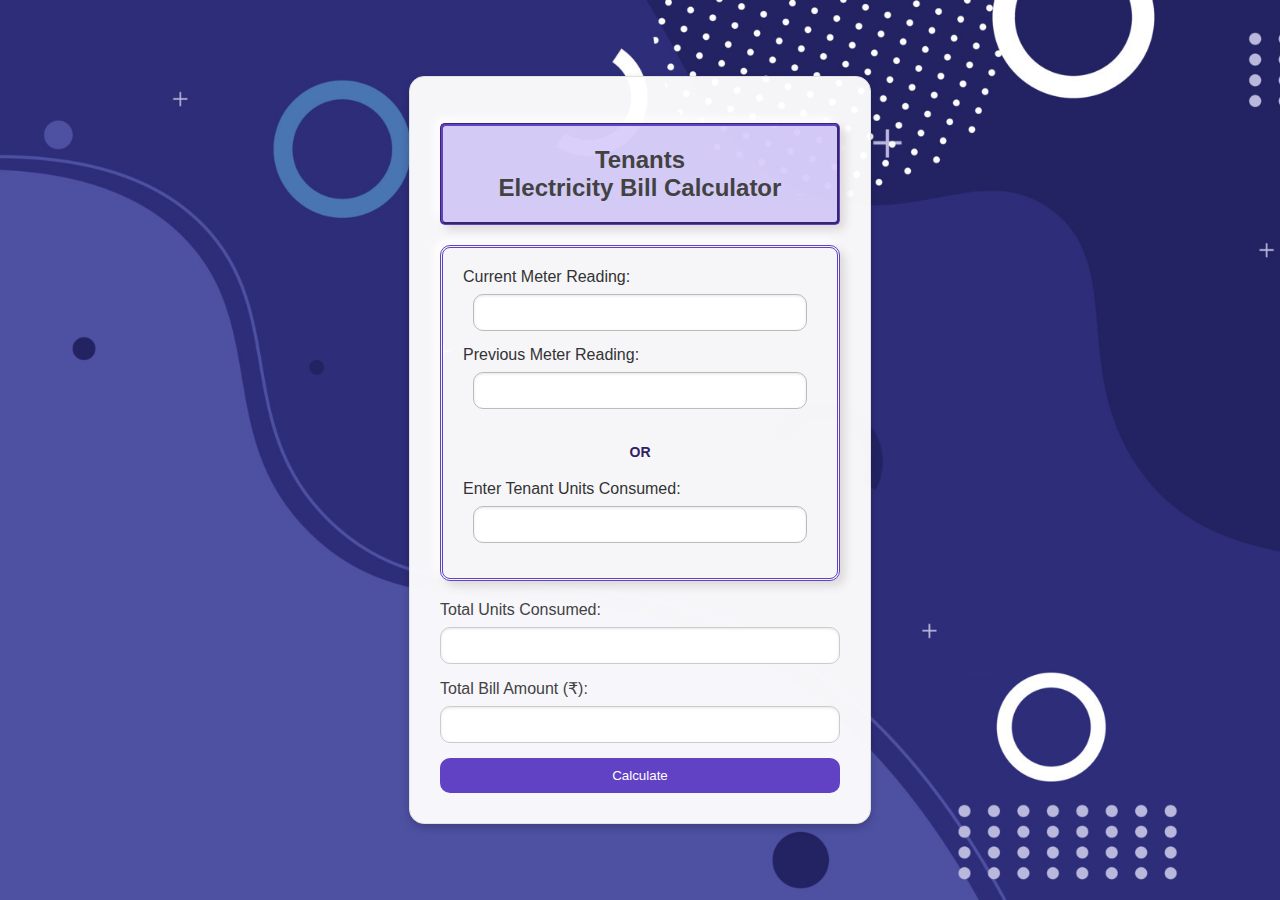
<file: index.html>
<!DOCTYPE html>
<html lang="en">
  
<head>
    <meta charset="UTF-8">
    <meta name="viewport" content="width=device-width, initial-scale=1.0">
    <title>Tenants Electricity Bill Calculator</title>
    <link rel="stylesheet" href="styles.css">
</head>
<body>
    <div class="container">
        <h1 class="head-card">Tenants <br>Electricity Bill Calculator</h1>
        <form id="billForm">
            
            <div class="tenant-card">
                <label for="currentReading">Current Meter Reading:</label>
                <input type="number" id="currentReading" name="currentReading">
                
                <label for="previousReading">Previous Meter Reading:</label>
                <input type="number" id="previousReading" name="previousReading">
                
                <div class="separator">OR</div>
                
                <label for="tenantUnits">Enter Tenant Units Consumed:</label>
                <input type="number" id="tenantUnits" name="tenantUnits">
            </div>
            <label for="totalUnits">Total Units Consumed:</label>
            <input type="number" id="totalUnits" name="totalUnits" required>

            <label for="totalBill">Total Bill Amount (₹):</label>
            <input type="number" id="totalBill" name="totalBill" required>

            <button type="submit">Calculate</button>
        </form>
    </div>

    <div id="myModal" class="modal">
        <div class="modal-content">
            <span class="close">&times;</span>
            <p id="resultText"></p>
            <!-- <a href="#" id="splitBillLink">Split Bill</a> -->
            <p id="finalText" class="hidden"></p>
            <p id="finalAmountText" class="hidden"></p>
            <br>
            <button id="payButton">Pay</button>
        </div>
    </div>
    
    
    
    <script src="script.js"></script>
</body>
</html>
</file>
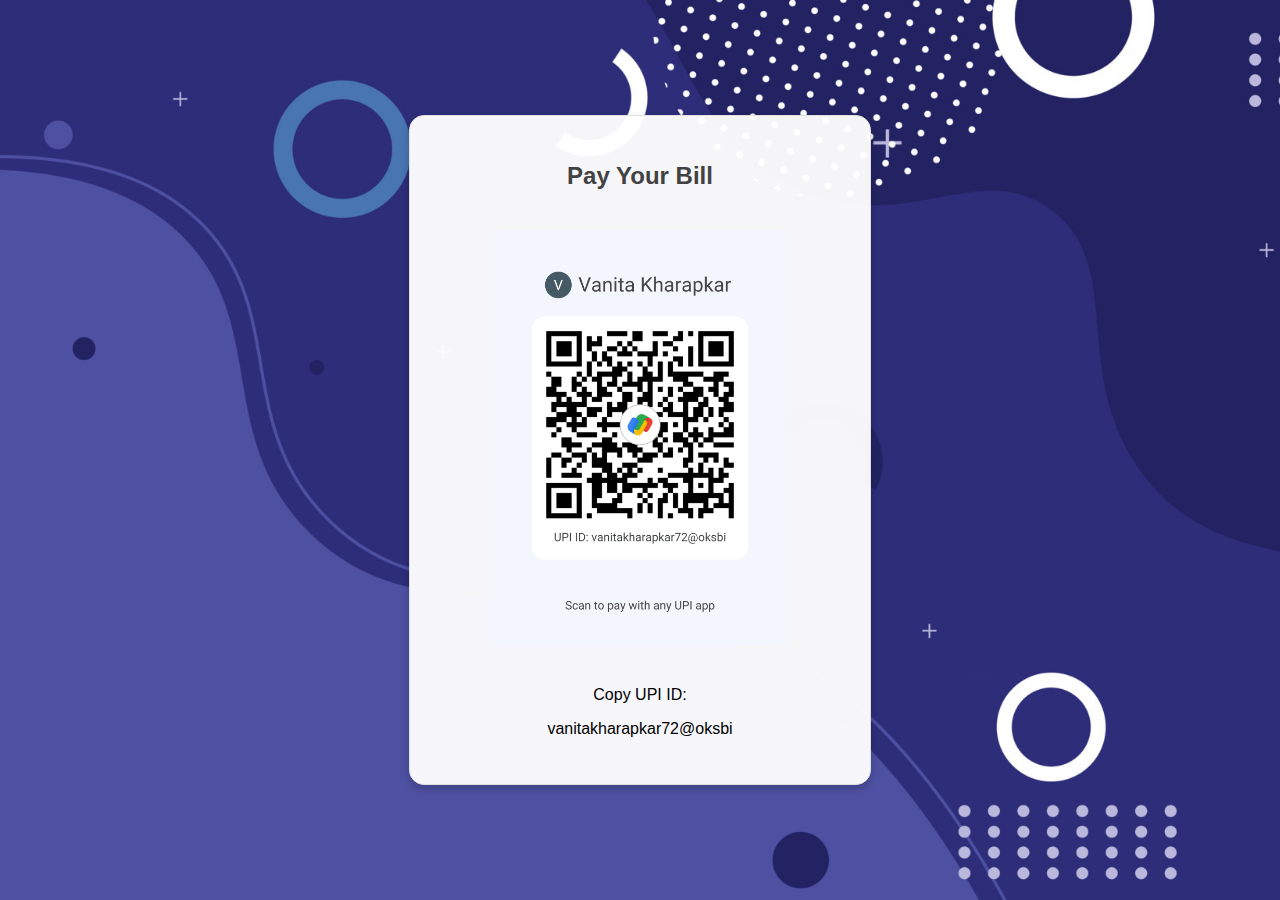
<file: payment.html>
<!DOCTYPE html>
<html lang="en">
<head>
    <meta charset="UTF-8">
    <meta name="viewport" content="width=device-width, initial-scale=1.0">
    <title>Payment Page</title>
    <link rel="stylesheet" href="styles.css">
</head>
<body>
    <div class="container">
        <h1>Pay Your Bill</h1>
        <img src="qr-code.jpeg" alt="QR Code for Payment" class="qr-code">
        
        <p>Copy UPI ID:</p><p>vanitakharapkar72@oksbi</p>
    </div>

    </script>
</body>

</html>
</file>
<file: styles.css>
body {
    font-family: 'Arial', sans-serif;
    display: flex;
    justify-content: center;
    align-items: center;
    height: 100vh;
    margin: 0;
    background-image:url("background.jpg");
    background-size: cover;
}

.container {
    background-color: rgba(255, 255, 255, 0.958);
    padding: 30px;
    border-radius: 15px;
    box-shadow: 0 4px 8px rgba(0, 0, 0, 0.2);
    max-width: 400px;
    width: 100%;
    text-align: center;
    border: 1px solid #e0e0e0;
    transition: transform 0.3s ease;
}

h1 {
    margin-bottom: 20px;
    font-size: 24px;
    color: #424242;
}

.qr-code {
    width: 300px; /* Set the width you desire */
    height: auto; /* Maintain aspect ratio */
    margin: 20px 0; /* Add some margin */
}

form {
    display: flex;
    flex-direction: column;
}

label {
    margin-bottom: 8px;
    color: #424242;
    text-align: left;
}

input {
    margin-bottom: 15px;
    padding: 10px;
    border: 1px solid #ccc;
    border-radius: 10px;
    box-shadow: inset 0 1px 3px rgba(0, 0, 0, 0.1);
    transition: border-color 0.3s ease;
    width: 100%;
    box-sizing: border-box;
}

input:focus {
    border-color: #007bff;
    outline: none;
}

button {
    padding: 10px;
    background-color: #6242c4;
    color: white;
    border: none;
    border-radius: 10px;
    cursor: pointer;
    transition: background-color 0.3s ease;
}

button:hover {
    background-color: #312066;
}

.separator {
    margin: 20px 0;
    font-size: 14px;
    color: #312066;
    text-align: center;
    font-weight: bold;
    font:x-large ;
}
.head-card{
    padding: 20px;
    border-radius: 5px;
    box-shadow: 5px 5px 10px #dcd8d8, -5px -5px 10px #ffffff;
    margin-bottom: 20px;
    border-style:groove;
    border-color: #6242c4;
    background-color: #a78ef36d;
}
.tenant-card {
    border-style: double;
    border-color: #6242c4;
    padding: 20px;
    border-radius: 10px;
    box-shadow: 5px 5px 10px #dcd8d8, -5px -5px 10px #ffffff;
    margin-bottom: 20px;
}

.tenant-card label {
    color: #333;
    text-align: left;
    display: block;
}

.tenant-card input {
    border: 1px solid #bbb;
    width: calc(100% - 20px);
    box-sizing: border-box;
}

#result {
    margin-top: 20px;
    font-size: 18px;
    color: #424242;
}

.modal {
    display: none;
    position: fixed;
    z-index: 1;
    left: 0;
    top: 0;
    width: 100%;
    height: 100%;
    overflow: auto;
    background-color: rgb(0,0,0);
    background-color: rgba(0,0,0,0.4);
    justify-content: center;
    align-items: center;
}

.modal-content {
    background-color: #fefefe;
    margin: 15% auto;
    padding: 20px;
    border: 1px solid #888;
    width: 80%;
    max-width: 300px;
    border-radius: 10px;
    text-align: center;
}

#splitBillLink{
    color: #312066;
    text-decoration: wavy;
}

.close {
    color: #aaa;
    float: right;
    font-size: 28px;
    font-weight: bold;
}

.close:hover,
.close:focus {
    color: black;
    text-decoration: none;
    cursor: pointer;
}

#payButton {
    padding: 15px;
    background-color: #764eee;
    color: white;  
    cursor: pointer;
    transition: background-color 0.5s ease;
}

#payButton:hover {
    background-color: #422a89;
}





#finalAmountText {
    margin-top: 20px;
    display: none; /* Hidden by default */
}

#finalAmountText span {
    font-size: 24px;
    font-weight: bold;
    color: #764eee; /* Bootstrap's red color */
}

.hidden {
    display: none;
}
</file>
